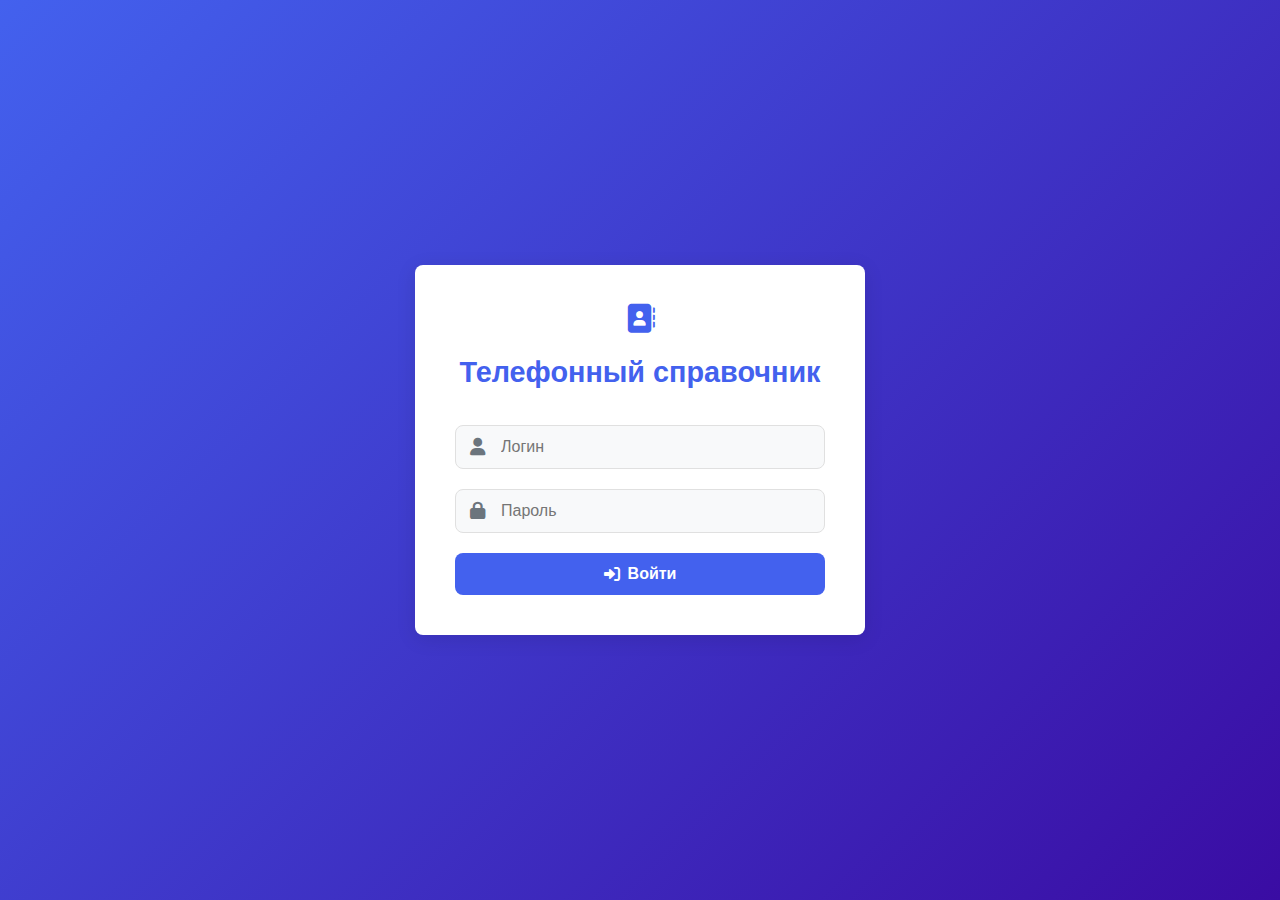
<file: index.html>
<!DOCTYPE html>
<html lang="ru">
<head>
    <meta charset="UTF-8">
    <meta name="viewport" content="width=device-width, initial-scale=1.0">
    <title>Вход в справочник</title>
    <link rel="stylesheet" href="https://cdnjs.cloudflare.com/ajax/libs/font-awesome/6.0.0/css/all.min.css">
    <link rel="stylesheet" href="style.css">
</head>
<body class="login-page">
    <div class="login-container">
        <div class="login-header">
            <i class="fas fa-address-book logo-icon"></i>
            <h1>Телефонный справочник</h1>
        </div>
        <form id="loginForm" class="login-form">
            <div class="input-group">
                <i class="fas fa-user input-icon"></i>
                <input type="text" id="username" placeholder="Логин" required>
            </div>
            <div class="input-group">
                <i class="fas fa-lock input-icon"></i>
                <input type="password" id="password" placeholder="Пароль" required>
            </div>
            <button type="submit" class="btn login-btn">
                <i class="fas fa-sign-in-alt"></i> Войти
            </button>
            <p id="loginError" class="error-message"></p>
        </form>
    </div>
    <script src="auth.js"></script>
</body>
</html>
</file>
<file: style.css>
:root {
    --primary: #4361ee;
    --primary-dark: #3a0ca3;
    --primary-light: #4895ef;
    --secondary: #f72585;
    --success: #4cc9f0;
    --warning: #f8961e;
    --danger: #ef233c;
    --light: #f8f9fa;
    --dark: #212529;
    --gray: #6c757d;
    --border-radius: 8px;
    --shadow: 0 4px 20px rgba(0, 0, 0, 0.1);
    --transition: all 0.3s ease;
}

* {
    margin: 0;
    padding: 0;
    box-sizing: border-box;
    font-family: 'Segoe UI', Tahoma, Geneva, Verdana, sans-serif;
}

body {
    background-color: #f5f7fa;
    color: var(--dark);
    line-height: 1.6;
}

/* Страница входа */
.login-page {
    display: flex;
    justify-content: center;
    align-items: center;
    min-height: 100vh;
    background: linear-gradient(135deg, var(--primary), var(--primary-dark));
    padding: 20px;
}

.login-container {
    background-color: white;
    border-radius: var(--border-radius);
    box-shadow: var(--shadow);
    width: 100%;
    max-width: 450px;
    padding: 40px;
    animation: fadeIn 0.5s ease;
}

.login-header {
    text-align: center;
    margin-bottom: 30px;
}

.logo-icon {
    font-size: 3rem;
    color: var(--primary);
    margin-bottom: 15px;
}

.login-header h1 {
    color: var(--primary);
    font-size: 1.8rem;
    font-weight: 600;
    margin-bottom: 5px;
}

.login-header p {
    color: var(--gray);
    font-size: 0.9rem;
}

.login-form {
    display: flex;
    flex-direction: column;
    gap: 20px;
}

.input-group {
    position: relative;
}

.input-group input {
    width: 100%;
    padding: 12px 15px 12px 45px;
    border: 1px solid #e0e0e0;
    border-radius: var(--border-radius);
    font-size: 1rem;
    transition: var(--transition);
    background-color: #f8f9fa;
}

.input-group input:focus {
    border-color: var(--primary);
    outline: none;
    box-shadow: 0 0 0 3px rgba(67, 97, 238, 0.2);
    background-color: white;
}

.input-icon {
    position: absolute;
    left: 15px;
    top: 50%;
    transform: translateY(-50%);
    color: var(--gray);
    font-size: 1.1rem;
}

.btn {
    padding: 12px 20px;
    border: none;
    border-radius: var(--border-radius);
    font-size: 1rem;
    font-weight: 500;
    cursor: pointer;
    transition: var(--transition);
    display: inline-flex;
    align-items: center;
    justify-content: center;
    gap: 8px;
}

.login-btn {
    background-color: var(--primary);
    color: white;
    font-weight: 600;
}

.login-btn:hover {
    background-color: var(--primary-dark);
    transform: translateY(-2px);
}

.error-message {
    color: var(--danger);
    font-size: 0.9rem;
    text-align: center;
    margin-top: 10px;
    display: none;
}

/* Основной интерфейс */
.app-container {
    display: flex;
    flex-direction: column;
    min-height: 100vh;
}

.app-header {
    background-color: white;
    padding: 15px 30px;
    display: flex;
    justify-content: space-between;
    align-items: center;
    box-shadow: var(--shadow);
    position: sticky;
    top: 0;
    z-index: 100;
}

.header-left, .header-right {
    display: flex;
    align-items: center;
    gap: 15px;
}

.logo-icon {
    font-size: 1.8rem;
    color: var(--primary);
}

.user-info {
    display: flex;
    align-items: center;
    gap: 10px;
    font-weight: 500;
}

.logout-btn {
    background-color: var(--light);
    color: var(--dark);
    padding: 8px 15px;
}

.logout-btn:hover {
    background-color: #e9ecef;
}

.app-content {
    display: flex;
    flex: 1;
}

.sidebar {
    width: 280px;
    background-color: white;
    padding: 25px;
    box-shadow: var(--shadow);
    display: flex;
    flex-direction: column;
    gap: 25px;
}

.user-panel {
    text-align: center;
    padding: 20px 0;
}

.user-role-badge {
    display: inline-block;
    padding: 6px 15px;
    background-color: var(--primary-light);
    color: white;
    border-radius: 20px;
    font-size: 0.85rem;
    font-weight: 500;
}

.primary-btn {
    width: 100%;
    background-color: var(--primary);
    color: white;
    font-weight: 500;
}

.primary-btn:hover {
    background-color: var(--primary-dark);
}

.search-container {
    position: relative;
    width: 100%;
}

.search-container input {
    width: 100%;
    padding: 10px 15px 10px 40px;
    border: 1px solid #e0e0e0;
    border-radius: var(--border-radius);
    background-color: #f8f9fa;
    transition: var(--transition);
}

.search-container input:focus {
    background-color: white;
    border-color: var(--primary);
    outline: none;
    box-shadow: 0 0 0 3px rgba(67, 97, 238, 0.2);
}

.search-icon {
    position: absolute;
    left: 12px;
    top: 50%;
    transform: translateY(-50%);
    color: var(--gray);
    font-size: 1rem;
}

.styled-select {
    width: 100%;
    padding: 10px 15px;
    border: 1px solid #e0e0e0;
    border-radius: var(--border-radius);
    background-color: #f8f9fa;
    appearance: none;
    background-image: url("data:image/svg+xml;charset=UTF-8,%3csvg xmlns='http://www.w3.org/2000/svg' viewBox='0 0 24 24' fill='none' stroke='currentColor' stroke-width='2' stroke-linecap='round' stroke-linejoin='round'%3e%3cpolyline points='6 9 12 15 18 9'%3e%3c/polyline%3e%3c/svg%3e");
    background-repeat: no-repeat;
    background-position: right 12px center;
    background-size: 15px;
    transition: var(--transition);
}

.styled-select:focus {
    background-color: white;
    border-color: var(--primary);
    outline: none;
    box-shadow: 0 0 0 3px rgba(67, 97, 238, 0.2);
}

.main-content {
    flex: 1;
    padding: 30px;
    background-color: #f8f9fa;
}

.content-header {
    display: flex;
    justify-content: space-between;
    align-items: center;
    margin-bottom: 25px;
}

.content-header h2 {
    display: flex;
    align-items: center;
    gap: 10px;
    font-size: 1.5rem;
    color: var(--dark);
}

.contacts-count {
    background-color: var(--primary-light);
    color: white;
    padding: 5px 12px;
    border-radius: 20px;
    font-size: 0.9rem;
    font-weight: 500;
}

.table-container {
    background-color: white;
    border-radius: var(--border-radius);
    box-shadow: var(--shadow);
    overflow: hidden;
}

.contacts-table {
    width: 100%;
    border-collapse: separate;
    border-spacing: 0;
}

.contacts-table th {
    background-color: var(--primary);
    color: white;
    padding: 15px;
    text-align: left;
    font-weight: 500;
    position: sticky;
    top: 0;
}

.contacts-table td {
    padding: 12px 15px;
    border-bottom: 1px solid #f0f0f0;
}

.contacts-table tr:last-child td {
    border-bottom: none;
}

.contacts-table tr:hover td {
    background-color: #f8fafd;
}

.action-btn {
    padding: 6px 10px;
    border: none;
    border-radius: var(--border-radius);
    font-size: 0.9rem;
    cursor: pointer;
    transition: var(--transition);
    display: inline-flex;
    align-items: center;
    gap: 5px;
    margin-right: 5px;
}

.edit-btn {
    background-color: var(--primary-light);
    color: white;
}

.edit-btn:hover {
    background-color: #3a7bd5;
}

.delete-btn {
    background-color: var(--danger);
    color: white;
}

.delete-btn:hover {
    background-color: #d90429;
}

/* Модальное окно */
.modal {
    display: none;
    position: fixed;
    top: 0;
    left: 0;
    width: 100%;
    height: 100%;
    background-color: rgba(0, 0, 0, 0.5);
    z-index: 1000;
    justify-content: center;
    align-items: center;
    animation: fadeIn 0.3s ease;
}

.modal-content {
    background-color: white;
    border-radius: var(--border-radius);
    width: 100%;
    max-width: 500px;
    box-shadow: var(--shadow);
    overflow: hidden;
}

.modal-header {
    padding: 20px;
    background-color: var(--primary);
    color: white;
    display: flex;
    justify-content: space-between;
    align-items: center;
}

.modal-header h2 {
    font-size: 1.3rem;
    font-weight: 500;
    display: flex;
    align-items: center;
    gap: 10px;
}

.close-btn {
    font-size: 1.8rem;
    cursor: pointer;
    transition: var(--transition);
}

.close-btn:hover {
    transform: rotate(90deg);
}

.modal-form {
    padding: 20px;
    display: flex;
    flex-direction: column;
    gap: 15px;
}

.modal-form .form-group {
    display: flex;
    flex-direction: column;
    gap: 8px;
}

.modal-form label {
    font-weight: 500;
    display: flex;
    align-items: center;
    gap: 8px;
    color: var(--dark);
}

.modal-form input, 
.modal-form select {
    padding: 10px 15px;
    border: 1px solid #e0e0e0;
    border-radius: var(--border-radius);
    font-size: 1rem;
    background-color: #f8f9fa;
    transition: var(--transition);
}

.modal-form input:focus, 
.modal-form select:focus {
    background-color: white;
    border-color: var(--primary);
    outline: none;
    box-shadow: 0 0 0 3px rgba(67, 97, 238, 0.2);
}

.form-actions {
    display: flex;
    justify-content: flex-end;
    margin-top: 10px;
}

.save-btn {
    background-color: var(--success);
    color: white;
    font-weight: 500;
}

.save-btn:hover {
    background-color: #3ab7d8;
}

/* Анимации */
@keyframes fadeIn {
    from { opacity: 0; }
    to { opacity: 1; }
}

/* Адаптивность */
@media (max-width: 992px) {
    .sidebar {
        width: 250px;
    }
}

@media (max-width: 768px) {
    .app-content {
        flex-direction: column;
    }
    
    .sidebar {
        width: 100%;
    }
    
    .modal-content {
        width: 95%;
    }
}

@media (max-width: 576px) {
    .login-container {
        padding: 30px 20px;
    }
    
    .app-header {
        padding: 15px;
        flex-direction: column;
        gap: 15px;
    }
    
    .header-left, .header-right {
        width: 100%;
        justify-content: center;
    }
    
    .main-content {
        padding: 20px 15px;
    }
    
    .contacts-table th, 
    .contacts-table td {
        padding: 10px;
        font-size: 0.9rem;
    }
}
</file>
